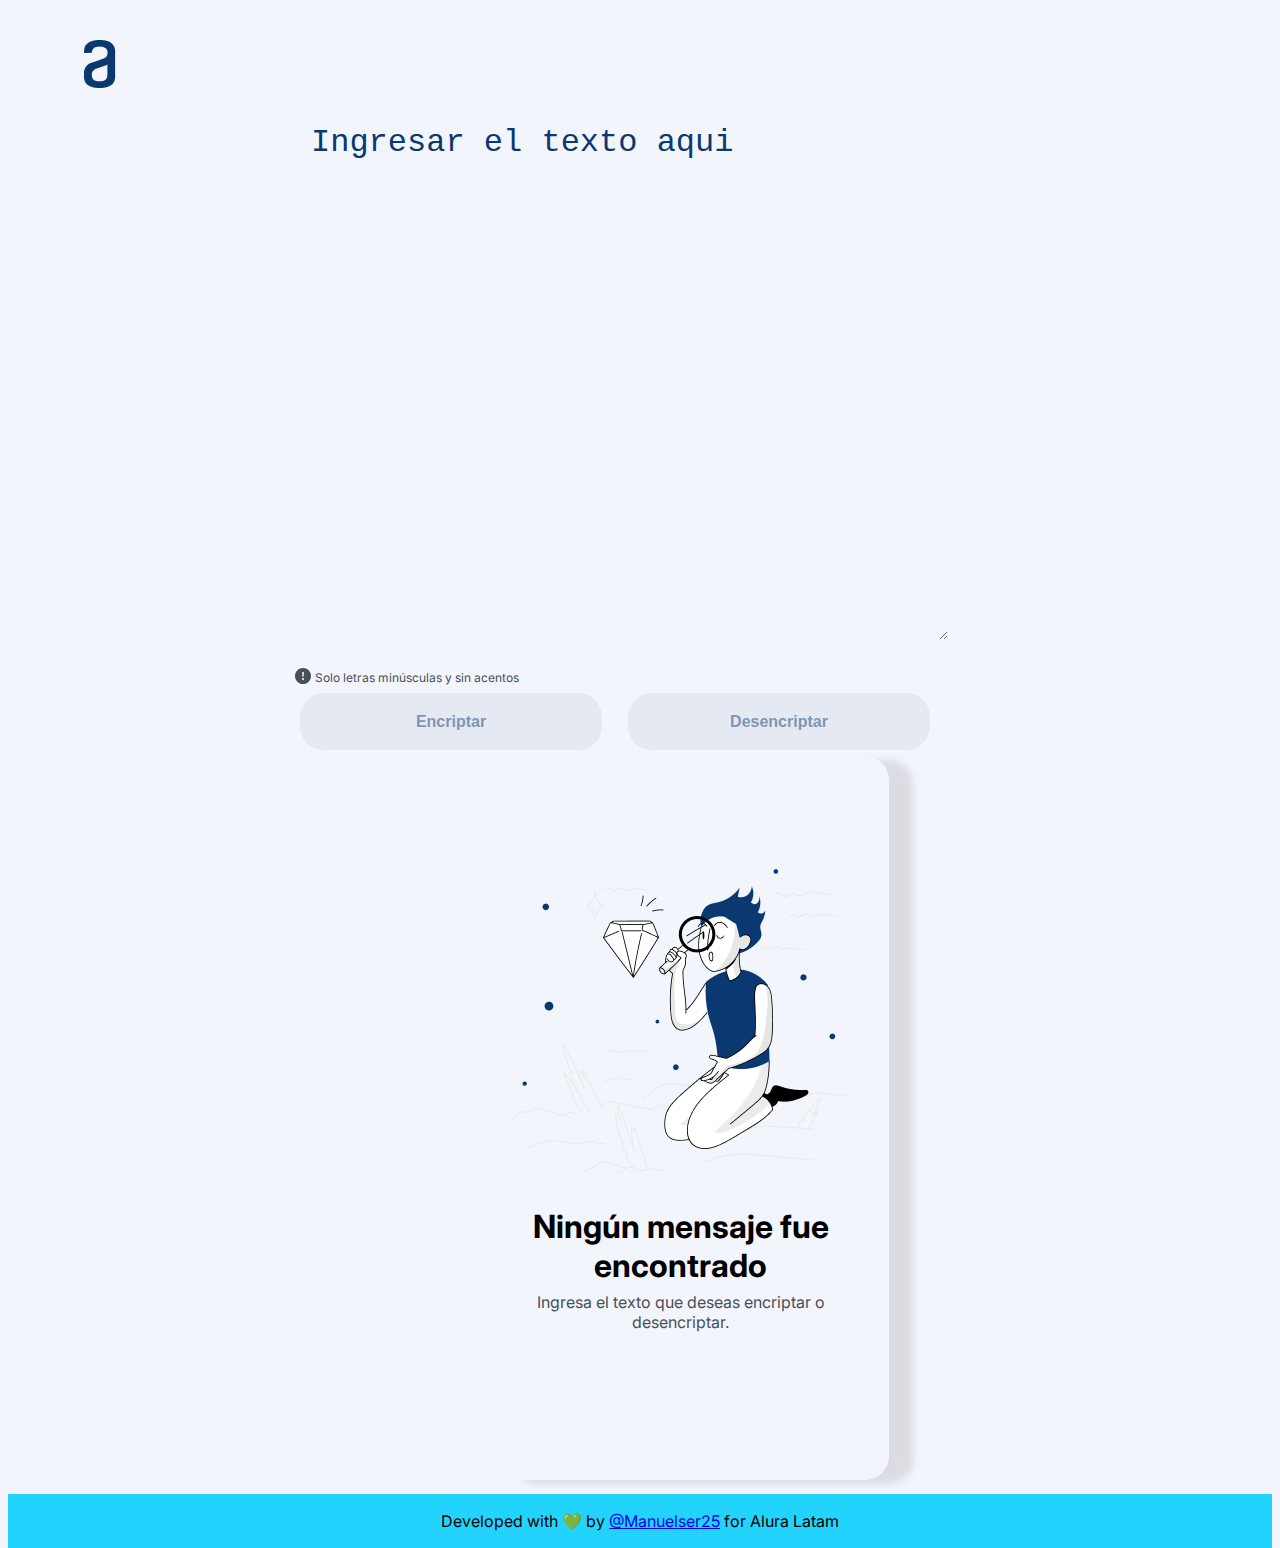
<file: index.html>
<!DOCTYPE html>
<html lang="es">
<head>
    <meta charset="UTF-8">
    <meta name="viewport" content="width=device-width, initial-scale=1.0">
    <title>Challenge Encrypt the word</title>
    <link rel="stylesheet" href="styles/style.css">
</head>
<body>
    <div class="contenido">
        <!--logo de alura-->
        <header class="header">
            <a class="logo" href=""><img src="./assets/Logo.png" alt="Logo de Alura"></a>
        </header>
        <main>
            <!--Text para el texto a encriptar-->
            <section class="flex-contenedor">
                <section class="ingresar_texto">
                    <textarea id="texto_entrada" placeholder="Ingresar el texto aqui"></textarea>
                    <div class="mensaje_usuario">
                    <!--icono de exclamación-->
                        <svg xmlns="http://www.w3.org/2000/svg" width="16" height="16" viewBox="0 0 16 16" fill="none" class="icono_exc">
                            <g clip-path="url(#clip0_2_231)">
                            <path d="M16 8C16 10.1217 15.1571 12.1566 13.6569 13.6569C12.1566 15.1571 10.1217 16 8 16C5.87827 16 3.84344 15.1571 2.34315 13.6569C0.842855 12.1566 0 10.1217 0 8C0 5.87827 0.842855 3.84344 2.34315 2.34315C3.84344 0.842855 5.87827 0 8 0C10.1217 0 12.1566 0.842855 13.6569 2.34315C15.1571 3.84344 16 5.87827 16 8ZM8 4C7.87361 4.00007 7.74863 4.02662 7.63312 4.07793C7.51761 4.12924 7.41413 4.20418 7.32934 4.29791C7.24456 4.39165 7.18035 4.5021 7.14084 4.62217C7.10134 4.74223 7.08743 4.86923 7.1 4.995L7.45 8.502C7.46176 8.63977 7.5248 8.76811 7.62664 8.86164C7.72849 8.95516 7.86173 9.00705 8 9.00705C8.13827 9.00705 8.27151 8.95516 8.37336 8.86164C8.4752 8.76811 8.53824 8.63977 8.55 8.502L8.9 4.995C8.91257 4.86923 8.89866 4.74223 8.85915 4.62217C8.81965 4.5021 8.75544 4.39165 8.67066 4.29791C8.58587 4.20418 8.48239 4.12924 8.36688 4.07793C8.25137 4.02662 8.12639 4.00007 8 4ZM8.002 10C7.73678 10 7.48243 10.1054 7.29489 10.2929C7.10736 10.4804 7.002 10.7348 7.002 11C7.002 11.2652 7.10736 11.5196 7.29489 11.7071C7.48243 11.8946 7.73678 12 8.002 12C8.26722 12 8.52157 11.8946 8.70911 11.7071C8.89664 11.5196 9.002 11.2652 9.002 11C9.002 10.7348 8.89664 10.4804 8.70911 10.2929C8.52157 10.1054 8.26722 10 8.002 10Z" fill="#495057"/>
                            </g>
                            <defs>
                            <clipPath id="clip0_2_231">
                            <rect width="16" height="16" fill="white"/>
                            </clipPath>
                            </defs>
                        </svg>
                        <p>Solo letras minúsculas y sin acentos</p>
                    </div>
                    <!--Botones-->
                    <div class="botones">
                        <button class="boton_deshabilitado apagado" id="boton_encriptar" disabled>Encriptar</button>
                        <button class="boton_deshabilitado apagado" id="boton_desencriptar" disabled>Desencriptar</button>
                    </div>     
                </section>
                <!--Fin Text para el texto a encriptar-->
                <!--Text para el texto a encriptado-->
                <section class="mostrar_texto">
                    <div id="textoResultado">
                        <img src="./assets/Muneco.png" alt="Imagen del muñeco" id="imagenMuneco">
                        <p id="textoSinEncriptar">Ningún mensaje fue encontrado</p>
                        <p id="instruccionesUsuario">Ingresa el texto que deseas encriptar o desencriptar.</p>
                    </div>
                    <textarea id="texto_encriptado" readonly></textarea>
                    <button id="botonCopiarTexto" class="boton_deshabilitado">Copiar</button>
                </section>
            </section>
        </main>
        <footer class="footer">
            <p>Developed with &#128154 by <a href="https://www.linkedin.com/in/manuel-antonio-serrano-39623274/">@Manuelser25</a> for Alura Latam</p>
        </footer>
    </div>
    <script src="js/app.js"></script>
</body>
</html>
</file>
<file: styles/style.css>
/*Fuente predeterminada*/
@import url('https://fonts.googleapis.com/css2?family=Inter:wght@100..900&display=swap');
/* Variables*/
:root {
    --color-primario: #0A3871; 
    --color-secundario: #F3F5FC;
    --color-terciario: #22D4FD;
    --color-cuaternario: #495057;
    --color-botones: #D8DFE8;
    --color-hover: #272727;
    --fuente-Inter: 'Inter', sans-serif;
}
body{
    background-color: var(--color-secundario);
    font-family: var(--fuente-Inter);
}
.flex-contenedor {
    padding: 20px;
    display: flex;
    flex-flow: row wrap;
    margin: auto;
    justify-content:center;
}
/*Logo*/
.logo{
    position: absolute;
    left: 40px;
    top: 40px;
    width: 120px;
    height: 48px;
}
.ingresar_texto{
    position: relative;
    top: 80px;
    left: 40;
    width: 690px;
    height: 648px;
} 
.mostrar_texto{ 
    position: relative;
    top: 80px;
    left: 40;
    width: 577px;
    height: 648px;  
} 
textarea {
    width: 90%;
    height: 500px;
    padding: 1rem;
    border: none;
    border-radius: 48px;
    background-color: transparent;
    margin-bottom: 1rem;
    font-size: 2rem;     
}
#texto_entrada::placeholder {
    color: var(--color-primario);
    font-size: 32px;
    font-weight: regular;
}
.mensaje_usuario{
    display: flex;
    align-items: center;
    margin-bottom: 2.5rem;
}
.icono_exc{
    width: 16px;
    height: 16px;
    margin-right: 8px;
    position: absolute;
    left: 0px;
    top: 560px;
} 
.mensaje_usuario p {
    position: absolute;
    left: 20px;
    top: 550px;
    width: 500px;
    height: 18px;
    font-size: 12px;
    color: var(--color-cuaternario);
} 
.botones {
    position: absolute;
    left: 0px;
    top: 580px;
    width: 640px;
    height: 67px;
    display: flex;
    justify-content:left;
    gap: 1rem;
}
#boton_encriptar, #boton_desencriptar {
    font-size: 16px;
    font-weight: bold;
    padding: 10px 20px;
    margin: 5px;
}
.boton_deshabilitado {
    padding: 0rem 1rem;
    border: none;
    border-radius: 24px;
    cursor: pointer;
    font-size: 2rem;
    transition: background-color 0.3s ease, transform 0.1s ease, opacity 0.3s ease;
    flex: 1%;
    background-color: var(--color-botones);
    color: var(--color-primario);    
}
.boton_deshabilitado.apagado {
    opacity: 0.5;
    cursor: not-allowed;
} 
/* Efecto hover solo para botones habilitados */
.boton_deshabilitado:not(.apagado):hover {
    background-color: var(--color-primario);
    color: var(--color-botones); 
    transform: scale(1.17);    
} 
/* Efecto al hacer clic solo para botones habilitados */
.boton_deshabilitado:not(.apagado):active {
    transform: scale(0.95);
} 
/* Estilos para el contenedor de resultados */
#textoResultado {
    background-color: var(--color-secundario);;
    border-radius: 24px;
    text-align: center;
    box-shadow: 24px 4px 8px rgba(0, 0, 0, 0.1);
    position: absolute;
    right: 40px;
    top: 0px;
    width: 400px;
    height: 724px;
} 
/* Estilos para la imagen del muñeco */
#imagenMuneco {
    position: absolute;
    right: 40px;
    top: 113px;
    width: 336px;
    height: 304px;
} 
/* Estilos para el texto de "no mensaje" */
#textoSinEncriptar {
    font-size: 2rem;
    font-weight: bold;
    position: absolute;
    right: 40px;
    top: 419px;
    width: 336px;
    height: 122px;
} 
/* Estilos para el texto de instrucción */
#instruccionesUsuario {  
    color: var(--color-cuaternario);
    position: absolute;
    right: 40px;
    top: 520px;
    width: 336px;
    height: 48px; 
} 
/* Ocultar inicialmente el área de texto de salida y el botón de copiar */
#texto_encriptado, #botonCopiarTexto {
    display: none;
}
/* Área de texto de salida */
#texto_encriptado {
    font-size: 24px;
    background-color: var(--color-secundario);
    padding: 20px;
    width: 100%;
    height: 100%;
    box-sizing: border-box;
} 
/* Botón para copiar el texto */
#botonCopiarTexto {
    position: absolute;
    right: 50px;
    top: 580px;
    width: 350px;
    height: 58px;
    font-size: 16px;
    padding: 0rem 1rem;
    border: none;
    border-radius: 24px;
    cursor: pointer;
    font-size: 1rem;
    font-weight: bold;
    transition: background-color 0.3s ease, transform 0.1s ease, opacity 0.3s ease;
    flex: 1%;
    background-color: var(--color-botones);
    color: var(--color-primario); 
} 
footer {
    position: relative;
    top: 150px;
    left: 0px;
    text-align: center;
    padding: .07rem;
    background-color: var(--color-terciario);

}
@media (max-width: 1210px){
    .logo{
        left: 10px;
        top: 10px;
    }
    textarea{
        width: auto;
    }
    .botones {
        display: flex;
        justify-content: center;
        top: 330px;
    }
    #imagenMuneco{
        visibility: hidden;
    }
    #texto_entrada{
        width: 90%;
        height: 200px;
    }
    #textoResultado {
        width: 630px;
        height: 200px;
        right: 10px;
    }
    .ingresar_texto{
        height: 400px;
    }
    .mostrar_texto{
        height: 200px;
    }
    .icono_exc{
        top: 310px;
    } 
    .mensaje_usuario p{
        top:300px;
    }
    #textoSinEncriptar {
        width: 90%;
        top:10px;
        font-size: 24px;
    }     
    #instruccionesUsuario{
        top:50%;
        left: 30px;
        font-size: 16px;
        width: 90%;
    } 
    #botonCopiarTexto {
        width: 90%;
        height: 20%;
        top: 210px;
        left: 10px;
    }    
}
@media (max-width: 768px){
    .botones {
        width: 90%;
    }
    #imagenMuneco{
        visibility: hidden;
    }
    textarea{
        width: auto;
    }
    #texto_entrada{
        width: 90%;
        height: 200px;
    }
    #textoResultado {
        width: 90%;
        height: 200px;
        right: 25px;
    }
    #textoSinEncriptar {
        width: 90%;
        top:10px;
        font-size: 24px;
    }     
    #instruccionesUsuario{
        font-size: 16px;
    }
    #botonCopiarTexto {
        width: 90%;
        height: 20%;
        top: 210px;
        left: 10px;
    }
}
@media (max-width: 375px){
    .botones {
        width: 100%;
        display: flex;
        flex-direction: column;
        height: auto;
    }
    textarea {
        width: 90%;
        height: 100%;
    }
    #textoResultado {
        top: 50px;
    }
    .mostrar_texto{
        top:130px;
    }
    #textoSinEncriptar {
        left: 5%;
    }
    #botonCopiarTexto {
        width: 90%;
        height: 20%;
        top: 210px;
        left: 10px;
    }
    footer {
        top: 170px;
    }
}
</file>
